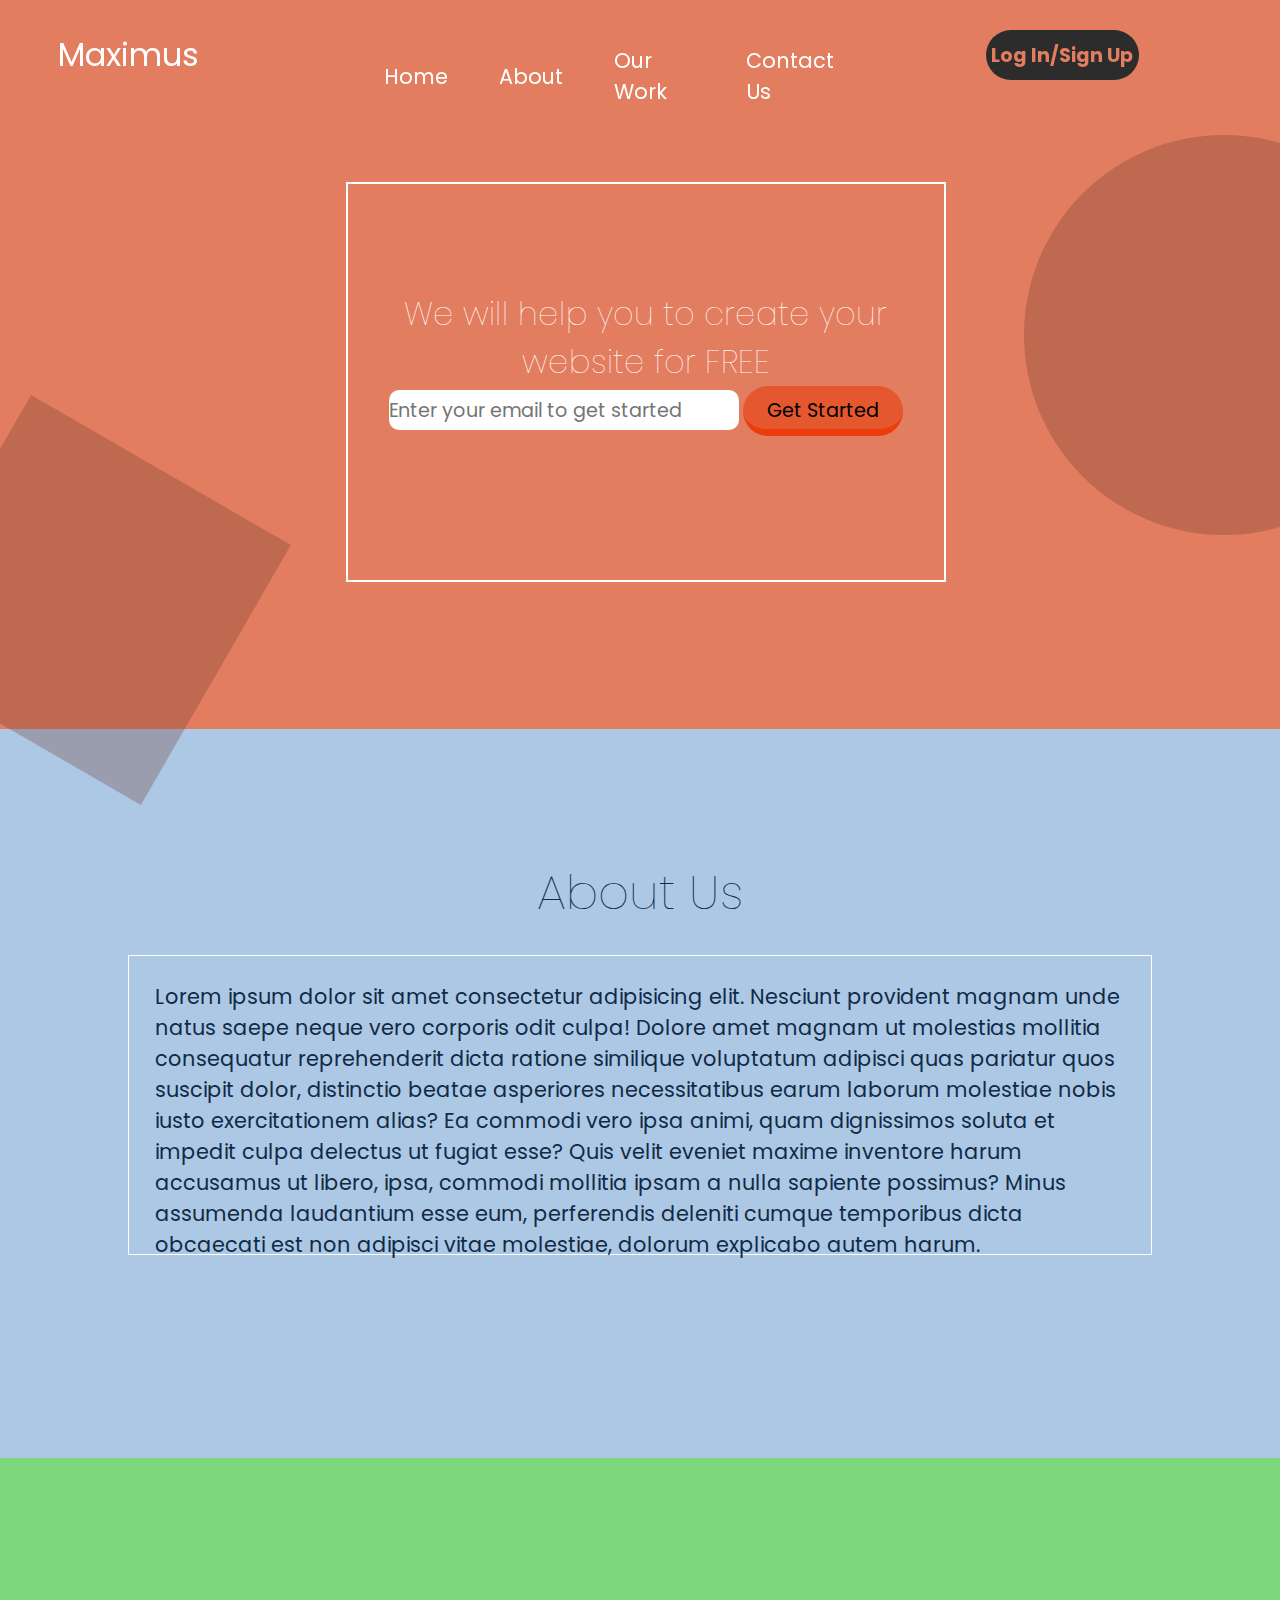
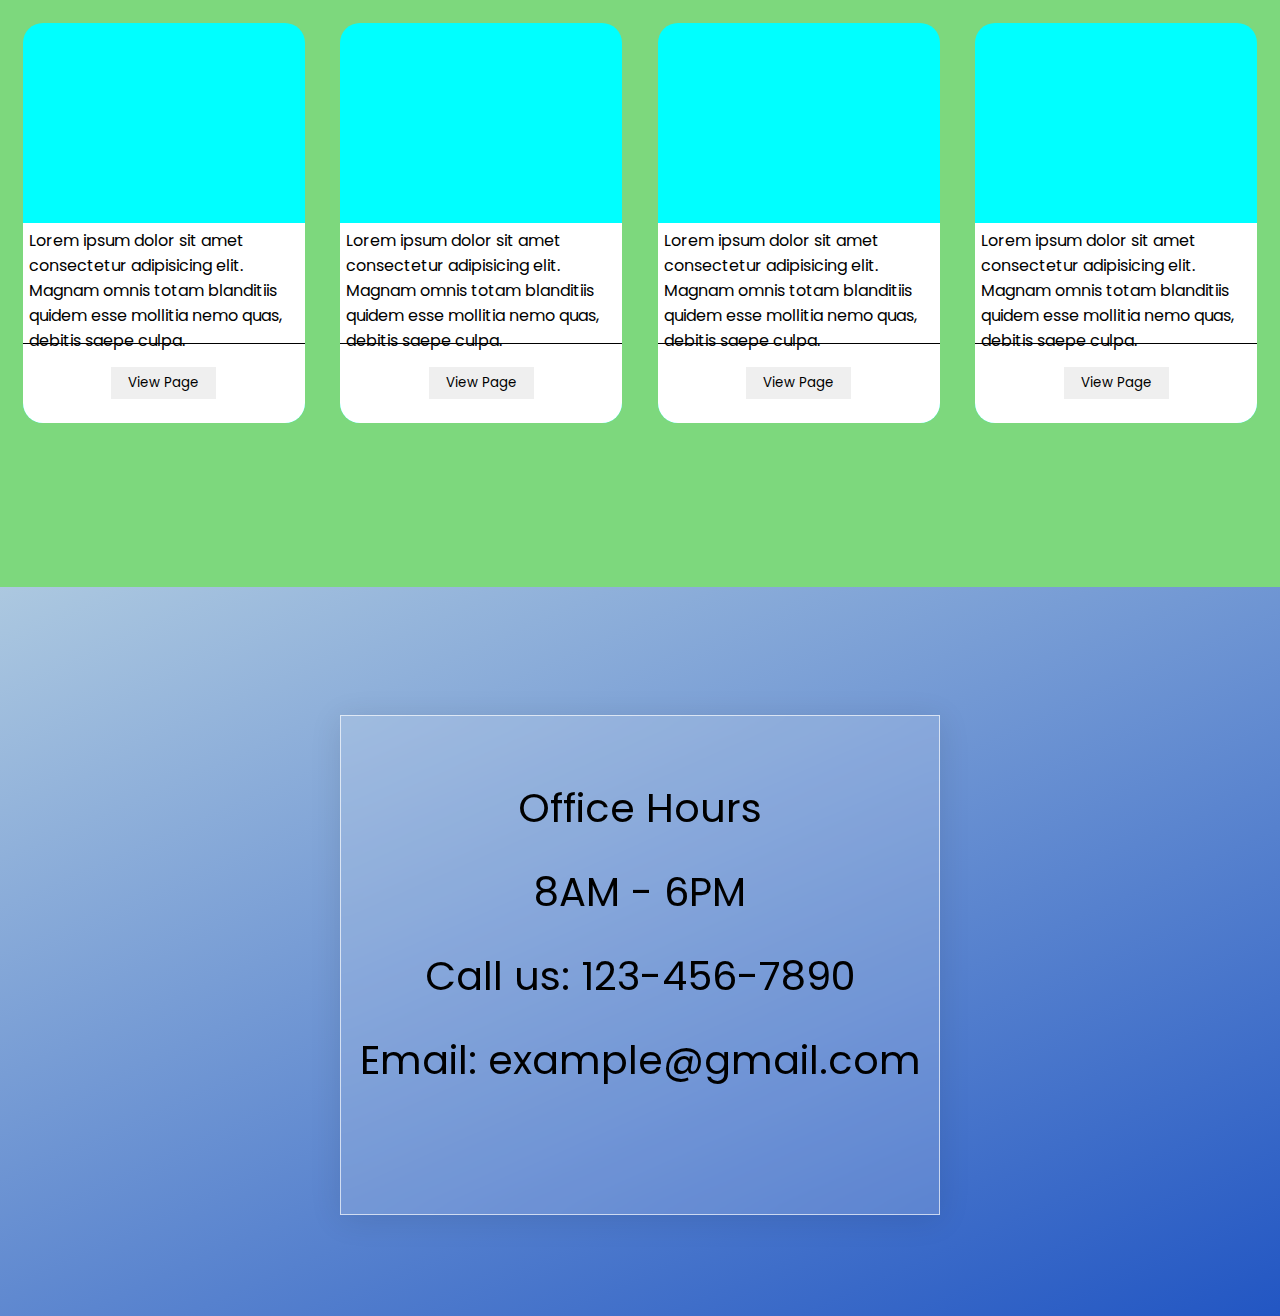
<file: index.html>
<!--MAIN PAGE--><!--MAIN PAGE--><!--MAIN PAGE--><!--MAIN PAGE--><!--MAIN PAGE--><!--MAIN PAGE--><!--MAIN PAGE-->
<!--MAIN PAGE--><!--MAIN PAGE--><!--MAIN PAGE--><!--MAIN PAGE--><!--MAIN PAGE--><!--MAIN PAGE--><!--MAIN PAGE-->

<!DOCTYPE html>
<html lang="en">
<head>
    <meta charset="UTF-8">
    <meta http-equiv="X-UA-Compatible" content="IE=edge">
    <meta name="viewport" content="width=device-width, initial-scale=1.0">
    <link rel="preconnect" href="https://fonts.googleapis.com">
    <link rel="preconnect" href="https://fonts.gstatic.com" crossorigin>
    <link href="https://fonts.googleapis.com/css2?family=Poppins:wght@300&display=swap" rel="stylesheet">
    <title>My Landing Page</title>
    <link rel="stylesheet" href=".//index.css">
</head>
<body>
   <div class='main-block' id="main">
        <section class='navbar-section'>
                <div class='navbar-header'>
                    <a href="#" class='navbar-brend'>Maximus</a>
                </div>
                <div class="navbar-list">
                    <ul>
                        <li><a class="link" href="#main">Home</a></li>
                        <li><a class="link" href="#about">About</a></li>
                        <li><a class="link" href="#work">Our Work</a></li>
                        <li><a class="link" href="#contact">Contact Us</a></li>
                    </ul>
                </div>
                <div class="navbar-sign-in">
                    <button class="login-btn" id="log-in-sign-in-btn">Log In/Sign Up</button>
                </div>
        </section>
        <div class="sphere"></div>
        <div class="square"></div>
        <div class="info-block">
            <div class="info-title">
                <h2>We will help you to create your website for FREE</h2>
                <input type="email" class="get-started-input" placeholder="Enter your email to get started">
                <button class="get-started-btn">Get Started</button>
            </div>
        </div>
   </div>

   <div class="about-block" id="about">
        <h1 class="about-header">About Us</h1>
        <div class="text-container">
            <p class="about-text">Lorem ipsum dolor sit amet consectetur adipisicing elit. Nesciunt provident magnam unde natus saepe neque vero corporis odit culpa! Dolore amet magnam ut molestias mollitia consequatur reprehenderit dicta ratione similique voluptatum adipisci quas pariatur quos suscipit dolor, distinctio beatae asperiores necessitatibus earum laborum molestiae nobis iusto exercitationem alias? Ea commodi vero ipsa animi, quam dignissimos soluta et impedit culpa delectus ut fugiat esse? Quis velit eveniet maxime inventore harum accusamus ut libero, ipsa, commodi mollitia ipsam a nulla sapiente possimus? Minus assumenda laudantium esse eum, perferendis deleniti cumque temporibus dicta obcaecati est non adipisci vitae molestiae, dolorum explicabo autem harum.</p>
        </div>
   </div>

   <div class="our-work" id="work">
        <div class="work-div">
            <div class="image-container"></div>
            <div class="desc"><p>Lorem ipsum dolor sit amet consectetur adipisicing elit. Magnam omnis totam blanditiis quidem esse mollitia nemo quas, debitis saepe culpa.</p></div>
            <div class="btn-container"><button>View Page</button></div>
        </div>
        <div class="work-div">
            <div class="image-container"></div>
            <div class="desc"><p>Lorem ipsum dolor sit amet consectetur adipisicing elit. Magnam omnis totam blanditiis quidem esse mollitia nemo quas, debitis saepe culpa.</p></div>
            <div class="btn-container"><button>View Page</button></div>
        </div>
        <div class="work-div">
            <div class="image-container"></div>
            <div class="desc"><p>Lorem ipsum dolor sit amet consectetur adipisicing elit. Magnam omnis totam blanditiis quidem esse mollitia nemo quas, debitis saepe culpa.</p></div>
            <div class="btn-container"><button>View Page</button></div>
        </div>
        <div class="work-div">
            <div class="image-container"></div>
            <div class="desc"><p>Lorem ipsum dolor sit amet consectetur adipisicing elit. Magnam omnis totam blanditiis quidem esse mollitia nemo quas, debitis saepe culpa.</p></div>
            <div class="btn-container"><button>View Page</button></div>
        </div>
   </div>

   <div class="contact-us" id="contact">
    <!--<div class="sphere-2"></div>-->
    <div class="container">
        <p>Office Hours</p>
        <p>8AM - 6PM</p>
        <p class="phone">Call us: 123-456-7890</p>
        <p class="email">Email: example@gmail.com</p>
    </div>
   </div>
   <script defer src=".//index.js"></script>
</body>
</html>
</file>
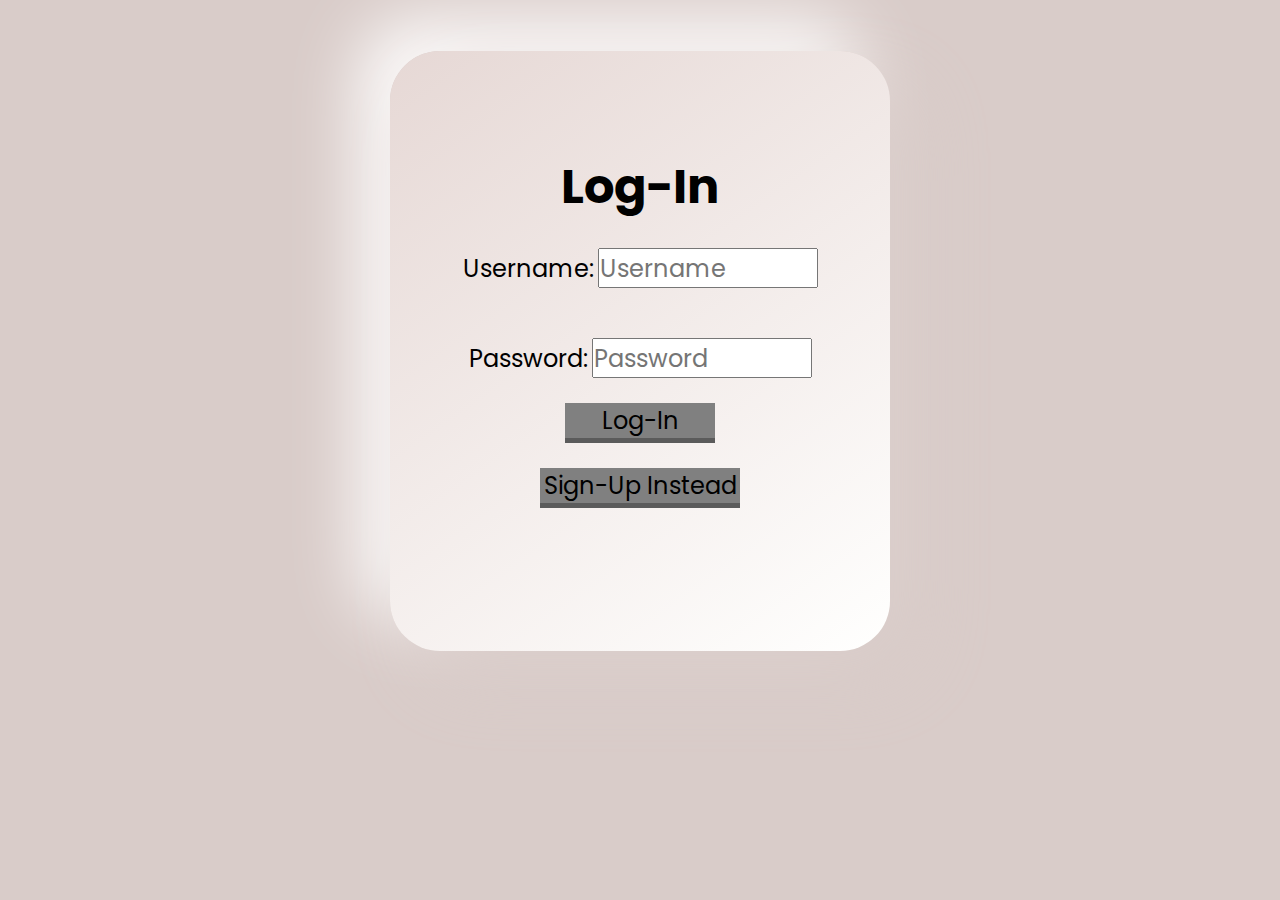
<file: log-in.html>
<!DOCTYPE html>
<html lang="en">
<head>
    <meta charset="UTF-8">
    <meta http-equiv="X-UA-Compatible" content="IE=edge">
    <meta name="viewport" content="width=device-width, initial-scale=1.0">
    <link rel="preconnect" href="https://fonts.googleapis.com">
    <link rel="preconnect" href="https://fonts.gstatic.com" crossorigin>
    <link href="https://fonts.googleapis.com/css2?family=Poppins:wght@300&display=swap" rel="stylesheet">
    <link rel="stylesheet" href="./log-in.css">
    <title>Log-In/Sign-In</title>
</head>
<body>
    <div class="log-in-container">
        <h1 class="log-in-header">Log-In</h1>
        <form>
            <label for="username" class="username-label">Username:</label>
            <input type="text" class="username" id="uername" placeholder="Username" minlength="3" required>
            <br />
            <label for="password" class="password-label">Password:</label>
            <input type="password" class="password" id="password" placeholder="Password" minlength="6" required>
            <br />
            <button id="log-in-btn" class="log-in-btn">Log-In</button>
            <br />
            <button id="sign-up-btn" class="sign-up-btn">Sign-Up Instead</button>
        </form>
    </div>
    <script defer src="./log-in.js"></script>
</body>
</html>
</file>
<file: index.css>
*{
    margin: 0;
    padding: 0;
    box-sizing: border-box;
    font-family: 'Poppins', sans-serif;
    scroll-behavior: smooth;
}

body{
    background-color: grey;
    height: 1000px;
    overflow-x: hidden;
}

.sphere{
    width: 400px;
    height: 400px;
    background-color: #713d2f;
    border-radius: 50%;
    opacity: .3;
    position: absolute;
    top: 15%;
    left: 80%;
}

.square{
    width: 300px;
    height: 300px;
    position: absolute;
    background-color: #713d2f;
    opacity: .3;
    transform: rotate(120deg);
    top: 50%;
    left: -5%;
}

.main-block{
    width: 100%;
    height: 729px;  
    background-color: #E27D60;
}

.navbar-section{
    width:100%;
    height: 120px;
    padding: 30px 0px;
    display: inline-flex;
    position: fixed;
    transition: .5s;
    z-index: 2;
}

.navbar-header{
    width: 10%;
    height: 50px;
    padding: 1.5%;
    margin-left: 5%;
    display: flex;
    align-items: center;
    justify-content: center;
}

.navbar-brend{
    text-decoration: none;
    color: white;
    font-size: 2rem;
    transition: .5s;
}

.navbar-brend:hover{
    transform: rotateY(180deg);
}

.navbar-list{
    width: 40%;
    height: 50px;
    padding: 15px 0px;
    margin-left: 13%;
}

ul{
    display: flex;
    align-items: center;
    justify-content: center;
    list-style:none;
}

ul > li{
    padding: 0% 5%;
}

.link{
    text-decoration: none;
    color: white;
    font-size: 1.3rem;
    transition: .5s;
}

.link:hover{
    color: black;
}

.navbar-sign-in{
    width: 30%;
    height: 50px;
    display: flex;
    justify-content: center;
    align-items: center;
}

.login-btn{
    height: 100%;
    width: 40%;
    cursor: pointer;
    font-size: 1.2rem;
    font-weight: bold;
    outline: none;
    border: none;
    border-radius: 30px;
    background-color: rgb(44, 44, 44);
    color: #E27D60;
}

.login-btn:hover{
    color: #44B4B4 ;
}

.background{
    background-color: white;
}

.color-header{
    color:black;
}

.color-link{
    color: rgb(69, 69, 69);
}

.info-block{
    width: 600px;
    height: 400px;
    padding-top: 4.5%;
    border: 2px white solid;
    position: relative;
    top: 25%;
    left: 27%;
    transition: .5s;
}

.info-block:hover{
    border-top-right-radius: 50px;
    border-bottom-left-radius: 50px;
}

.info-title{
    width: 100%;
    height: 200px;
    text-align: center;
}

.info-title > h2{
    padding-top: 8%;
    font-size: 2rem;
    z-index: 1;
    color: white;
    font-weight: lighter;
}

.about-block{
    width: 100%;
    height: 729px;
    background-color: #ACC8E5;
}

.about-header{
    text-align: center;
    padding-top: 10%;
    color: #112A46;
    font-size: 3rem;
    font-weight: lighter;
}

.text-container{
    margin: auto;
    margin-top: 2%;
    width: 80%;
    height: 300px;
    border: 1px white solid;
    transition: .5s;
}

.get-started-input{
    width: 350px; 
    height: 40px;
    font-size: 1.2rem;
    border-radius: 10px;
    border:none;
}

.get-started-btn{
    padding: 10px;
    height: 50px;
    width: 160px;
    font-size: 1.2rem;
    border: none;
    outline: none;
    cursor: pointer;
    border-radius: 30px;
    background-color: #e5572f;
    border-bottom: 7px #ec3c0c solid;
    transition: .2s;
}

.get-started-btn:active{
    border-bottom: 4px #9a2100 solid;
    transform: translateY(3px);
}

.text-container:hover{
    border-top-left-radius: 50px;
    border-bottom-right-radius: 50px;
}

.about-text{
    padding: 2.5%;
    color: #112A46;
    font-size: 1.3rem;
}

.our-work{
    width: 100%;
    height: 729px;
    background-color: #7dd87d;
    display: flex;
    align-items: center;
    justify-content: space-evenly;
}

.work-div{
    width: 22%;
    height: 400px;
    background-color: cyan;
    margin: 1%;
    border-radius: 20px;
    transition: .5s;
}

.work-div:hover{
    transform: scale(1.1);
}

.image-container{
    width: 100%;
    height: 200px;
    background-image: url('https://mobirise.com/assets52/images/poster.png');
    background-size: cover;
    border-top-left-radius: 20px;
    border-top-right-radius: 20px;
}

.desc{
    width: 100%;
    height: 120px;
    background-color: white;
    padding: 2%;
}

.btn-container{
    width: 100%;
    height: 80px;
    background-color: white;
    display: flex;
    align-items: center;
    justify-content: center;
    border-top: 1px black solid;
    border-bottom-left-radius: 20px;
    border-bottom-right-radius: 20px;
}

.btn-container > button{
    padding: 2% 6%;
    cursor: pointer;
    outline: none;
    border: none;
    transition: .5s;
}

.btn-container > button:hover{
    transform: scale(1.2);
}

.contact-us{
    width: 100%;
    height: 729px;
    padding-top: 10%;
    background: rgb(172,200,224);
    background: linear-gradient(156deg, rgba(172,200,224,1) 0%, rgba(34,86,195,1) 100%);
}
.contact-us > .container > p{
    text-align: center;
    font-size: 2.5rem;
    padding-top: 4%;    
}

.container{
    padding-top: 3%;
    width: 600px;
    height: 500px;
    margin: auto;
    background: rgba(255, 255, 255, 0.16);
    box-shadow: 0 4px 30px rgba(0, 0, 0, 0.1);
    backdrop-filter: blur(9.2px);
    -webkit-backdrop-filter: blur(9.2px);
    border: 1px solid rgba(255, 255, 255, 0.67);
    z-index: 3;
    transition: .5s;
}

.container:hover{
    border-top-right-radius: 50px;
    border-bottom-left-radius: 50px;
}

.sphere-2{
    width: 400px;
    height: 400px;
    position: absolute;
    border-radius: 50%;
    background-color: #4e8ed2;
    left: 85%;
    top: 345%;
}
</file>
<file: log-in.css>
*{
    margin: 0;
    padding: 0;
    box-sizing: border-box;
    font-family: 'Poppins', sans-serif;
}

body{
    background-color: #d9ccc9;
}

.log-in-container{
    width: 500px;
    height: 600px;
    color: black;
    margin: auto;
    margin-top: 4%;
    text-align: center;
    border-radius: 50px;
    background: linear-gradient(145deg, #e6d8d5, #fffffe);
    box-shadow: 30px 30px 70px #d9ccc9,  
                -30px -30px 70px #ffffff;
}

.log-in-header{
    padding-top: 20%;
    font-size: 3rem;
}

.username-label{
    font-size: 1.5rem;
}

.username{
    margin: 5% 0%;
    width: 220px;
    height: 40px;
    font-size: 1.5rem;
}

.password-label{
    font-size: 1.5rem;
}

.password{
    margin: 5% 0%;
    width: 220px;
    height: 40px;
    font-size: 1.5rem;
}

.log-in-btn{
    width: 150px;
    height: 40px;
    font-size: 1.5rem;
    border: none;
    outline: none;
    cursor:pointer;
    background-color: gray;
    border-bottom: 5px rgb(91, 91, 91) solid;
    transition: .2s;
}

.log-in-btn:active{
    border-bottom: 2px rgb(91, 91, 91) solid;
    transform: translateY(3px);
}

.log-in-btn:hover{
    background-color: black;
    color: grey;
}

.sign-up-btn{
    margin-top: 5%;
    width: 200px;
    height: 40px;
    font-size: 1.5rem;
    border: none;
    outline: none;
    cursor:pointer;
    background-color: gray;
    border-bottom: 5px rgb(91, 91, 91) solid;
    transition: .2s;
}

.sign-up-btn:active{
    border-bottom: 2px rgb(91, 91, 91) solid;
    transform: translateY(3px);
}

.sign-up-btn:hover{
    background-color: black;
    color: gray;
}
</file>
